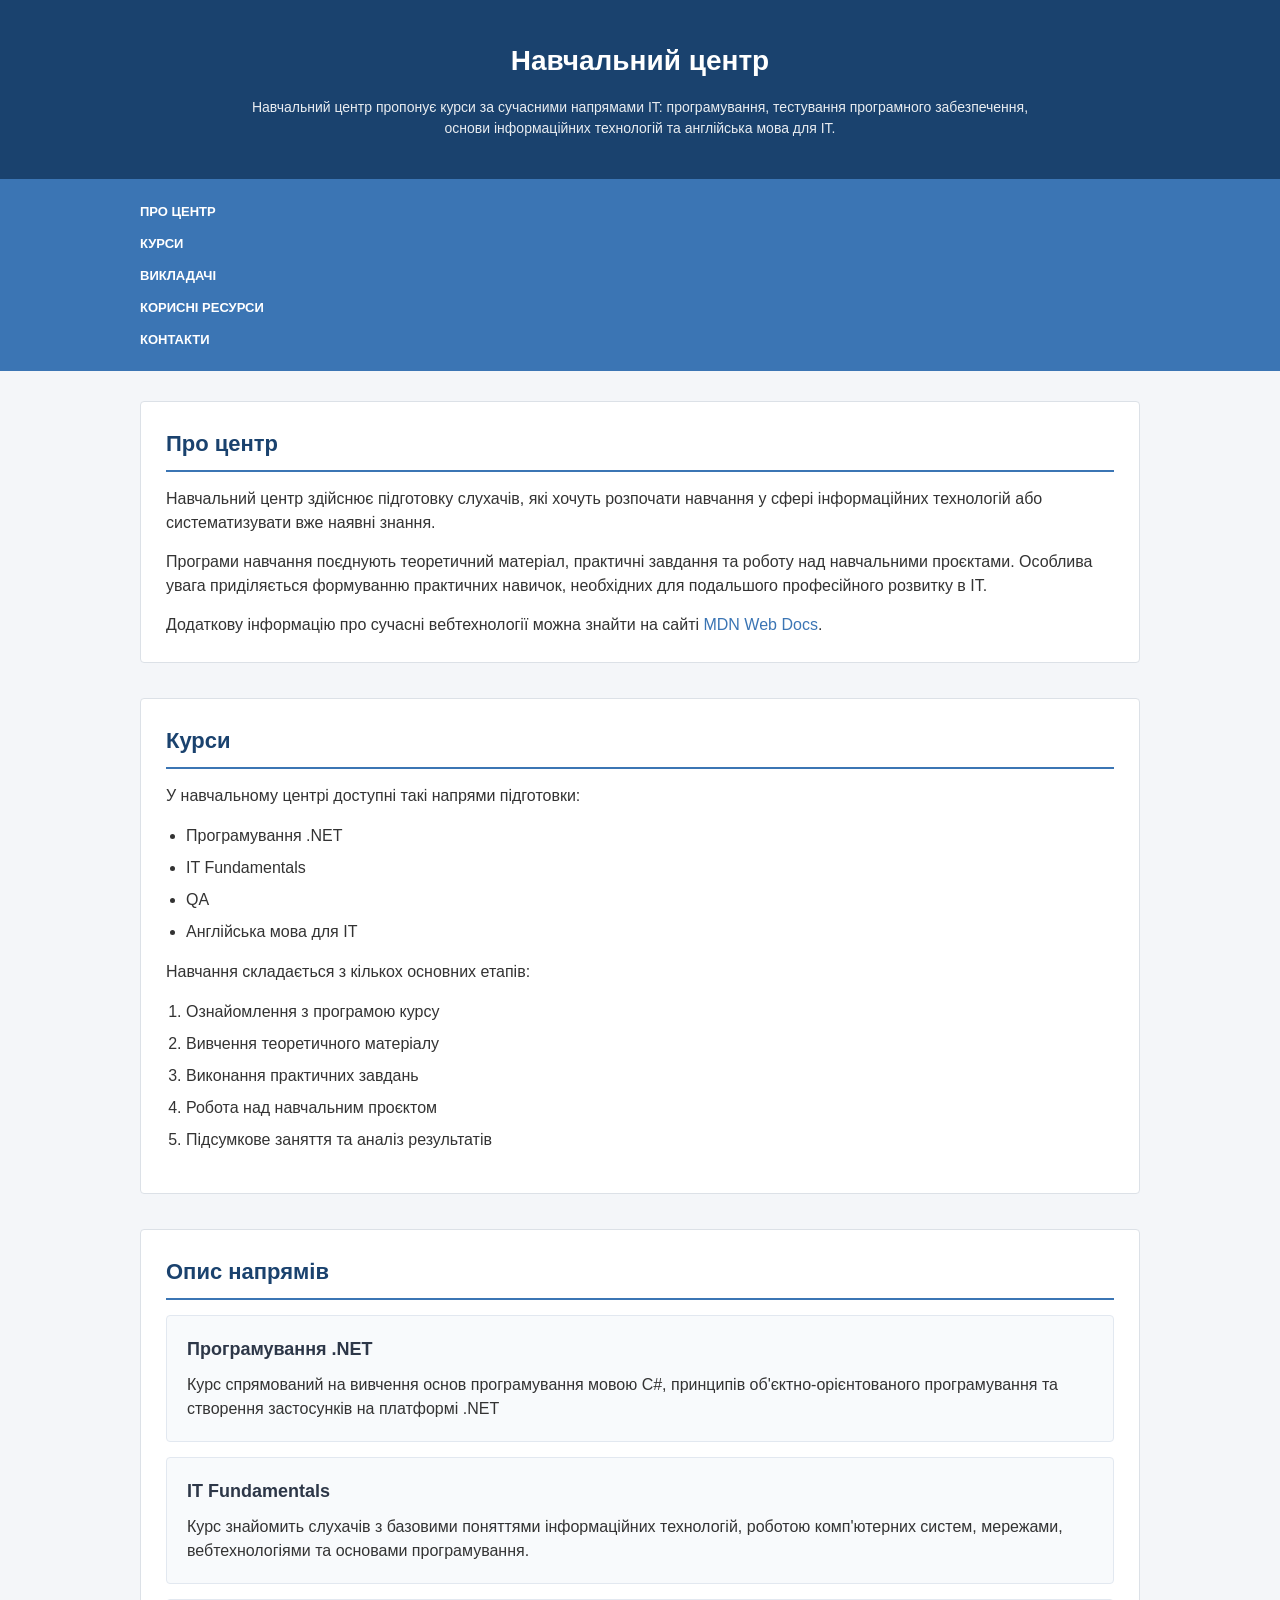
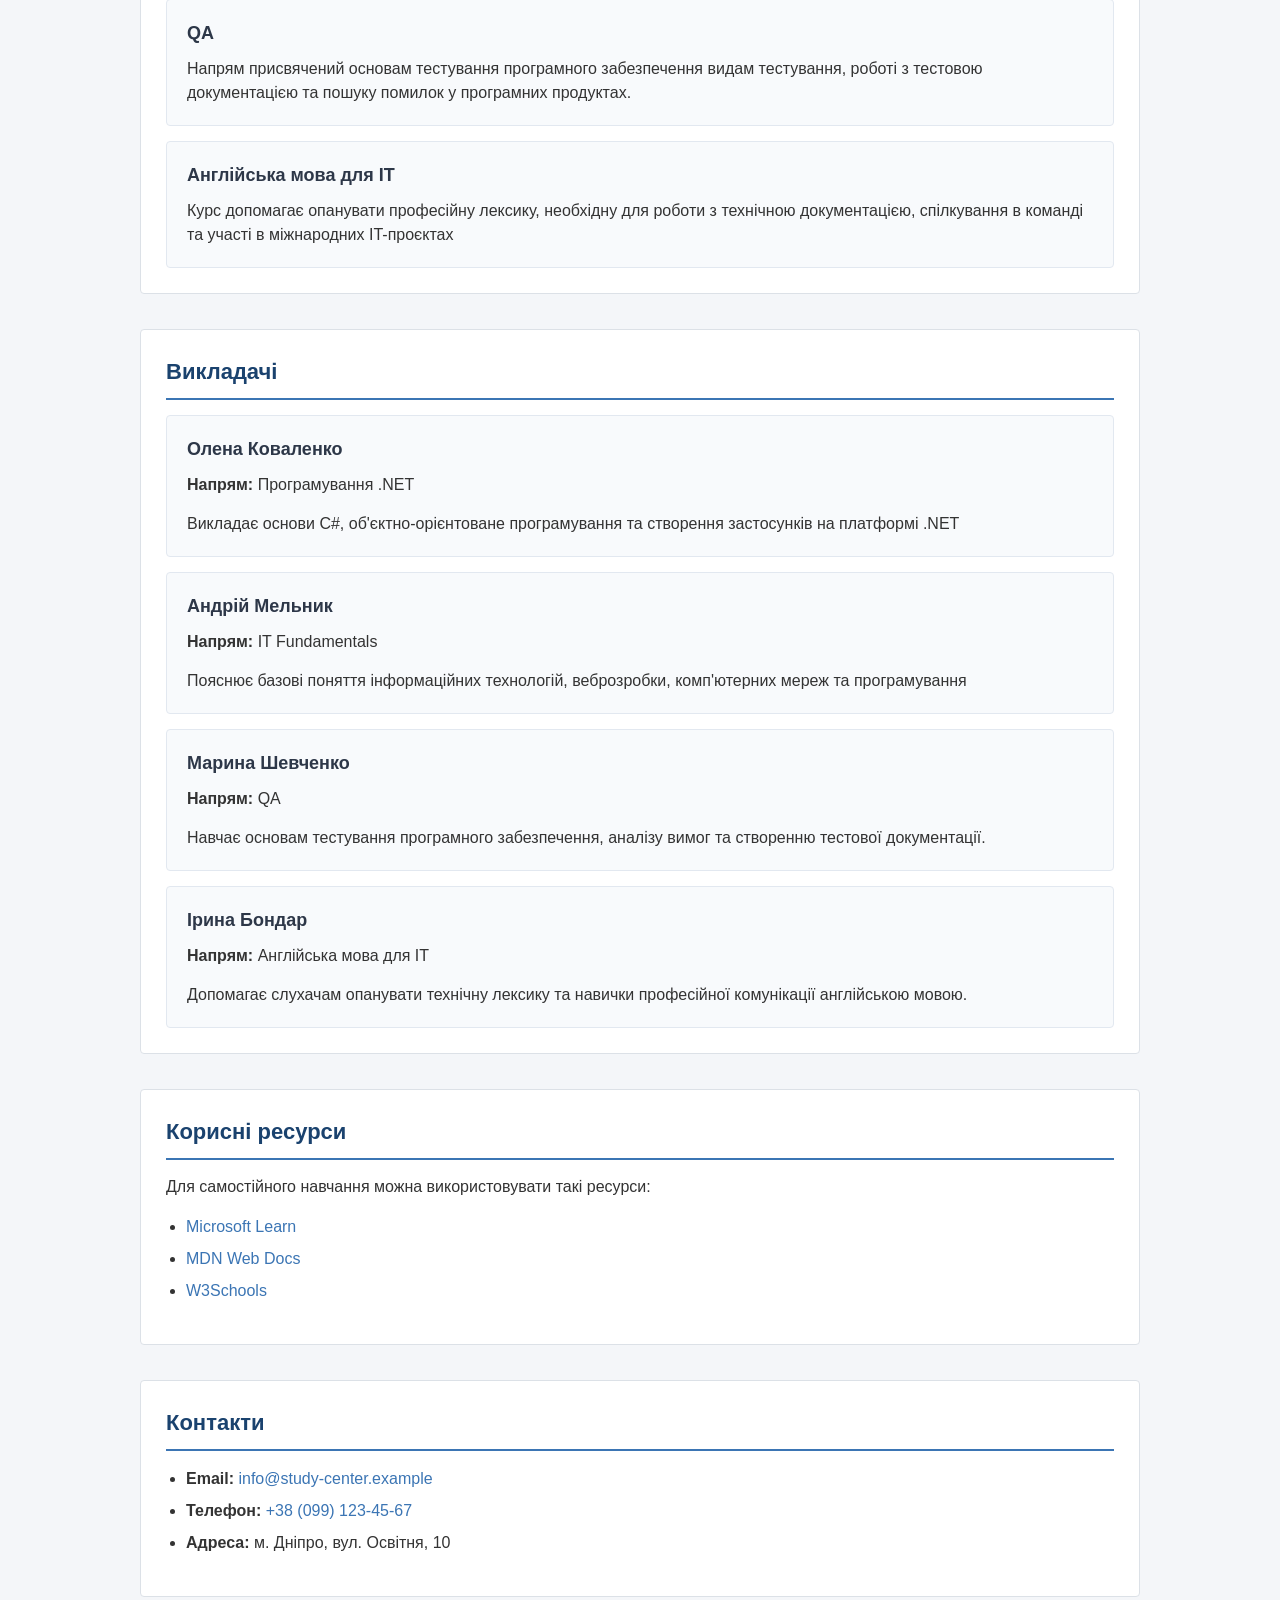
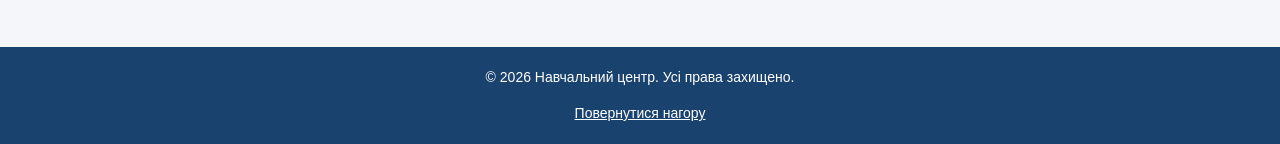
<file: hw_1/index.html>
<!DOCTYPE html>
<html lang="uk">
<head>
    <meta charset="UTF-8">
    <title>Навчальний центр</title>
	<link rel="stylesheet" href="style.css">
</head>
<body>

    
    <div id="header">
        <h1>Навчальний центр</h1>
        <p>Навчальний центр пропонує курси за сучасними напрямами IT: програмування, тестування програмного забезпечення, основи інформаційних технологій та англійська мова для IT.</p>
    </div>

    
    <div id="menu">
        <ul>
            <li><a href="#about">Про центр</a></li>
            <li><a href="#courses">Курси</a></li>
            <li><a href="#teachers">Викладачі</a></li>
            <li><a href="#resources">Корисні ресурси</a></li>
            <li><a href="#contacts">Контакти</a></li>
        </ul>
    </div>

    
    <div id="main-content">

        
        <div id="about">
            <h2>Про центр</h2>
            <p>Навчальний центр здійснює підготовку слухачів, які хочуть розпочати навчання у сфері інформаційних технологій або систематизувати вже наявні знання.</p>
            <p>Програми навчання поєднують теоретичний матеріал, практичні завдання та роботу над навчальними проєктами. Особлива увага приділяється формуванню практичних навичок, необхідних для подальшого професійного розвитку в IT.</p>
            <p>Додаткову інформацію про сучасні вебтехнології можна знайти на сайті <a href="https://developer.mozilla.org/" target="_blank">MDN Web Docs</a>.</p>
            
            
        </div>

        
        <div id="courses">
            <h2>Курси</h2>
            <p>У навчальному центрі доступні такі напрями підготовки:</p>
            <ul>
                <li>Програмування .NET</li>
                <li>IT Fundamentals</li>
                <li>QA</li>
                <li>Англійська мова для IT</li>
            </ul>
            
            <p>Навчання складається з кількох основних етапів:</p>
            <ol>
                <li>Ознайомлення з програмою курсу</li>
                <li>Вивчення теоретичного матеріалу</li>
                <li>Виконання практичних завдань</li>
                <li>Робота над навчальним проєктом</li>
                <li>Підсумкове заняття та аналіз результатів</li>
            </ol>
        </div>

        
        <div id="course-details">
            <h2>Опис напрямів</h2>

            <div class="course-card">
                <h3>Програмування .NET</h3>
                <p>Курс спрямований на вивчення основ програмування мовою C#, принципів об'єктно-орієнтованого програмування та створення застосунків на платформі .NET</p>
            </div>

            <div class="course-card">
                <h3>IT Fundamentals</h3>
                <p>Курс знайомить слухачів з базовими поняттями інформаційних технологій, роботою комп'ютерних систем, мережами, вебтехнологіями та основами програмування.</p>
            </div>

            <div class="course-card">
                <h3>QA</h3>
                <p>Напрям присвячений основам тестування програмного забезпечення видам тестування, роботі з тестовою документацією та пошуку помилок у програмних продуктах.</p>
            </div>

            <div class="course-card">
                <h3>Англійська мова для IT</h3>
                <p>Курс допомагає опанувати професійну лексику, необхідну для роботи з технічною документацією, спілкування в команді та участі в міжнародних IT-проєктах</p>
            </div>
        </div>

        
        <div id="teachers">
            <h2>Викладачі</h2>
            
            <div class="teacher-card">
                <h3>Олена Коваленко</h3>
                <p><strong>Напрям:</strong> Програмування .NET</p>
                <p>Викладає основи C#, об'єктно-орієнтоване програмування та створення застосунків на платформі .NET</p>
            </div>

            <div class="teacher-card">
                <h3>Андрій Мельник</h3>
                <p><strong>Напрям:</strong> IT Fundamentals</p>
                <p>Пояснює базові поняття інформаційних технологій, веброзробки, комп'ютерних мереж та програмування</p>
            </div>

            <div class="teacher-card">
                <h3>Марина Шевченко</h3>
                <p><strong>Напрям:</strong> QA</p>
                <p>Навчає основам тестування програмного забезпечення, аналізу вимог та створенню тестової документації.</p>
            </div>

            <div class="teacher-card">
                <h3>Ірина Бондар</h3>
                <p><strong>Напрям:</strong> Англійська мова для IT</p>
                <p>Допомагає слухачам опанувати технічну лексику та навички професійної комунікації англійською мовою.</p>
            </div>
        </div>

        
        <div id="resources">
            <h2>Корисні ресурси</h2>
            <p>Для самостійного навчання можна використовувати такі ресурси:</p>
            <ul>
                <li><a href="https://learn.microsoft.com/" target="_blank">Microsoft Learn</a></li>
                <li><a href="https://developer.mozilla.org/" target="_blank">MDN Web Docs</a></li>
                <li><a href="https://www.w3schools.com/" target="_blank">W3Schools</a></li>
            </ul>
        </div>

        
        <div id="contacts">
            <h2>Контакти</h2>
            <ul>
                <li><strong>Email:</strong> <a href="mailto:info@study-center.example">info@study-center.example</a></li>
                <li><strong>Телефон:</strong> <a href="tel:+380991234567">+38 (099) 123-45-67</a></li>
                <li><strong>Адреса:</strong> м. Дніпро, вул. Освітня, 10</li>
            </ul>
        </div>

    </div> 

    
    <div id="footer">
        <p>&copy; 2026 Навчальний центр. Усі права захищено.</p>
        <p><a href="#header">Повернутися нагору</a></p>
    </div>

</body>
</html>
</file>
<file: hw_1/style.css>
body {
    font-family: Arial, sans-serif;
    background-color: #f4f6f9;
    color: #333333;
    margin: 0;
    padding: 0;
    line-height: 1.5;
}


#header {
    background-color: #1a426e;
    color: #ffffff;
    text-align: center;
    padding: 40px 20px;
}

#header h1 {
    margin: 0 0 15px 0;
    font-size: 28px;
}

#header p {
    margin: 0 auto;
    max-width: 800px;
    font-size: 14px;
    opacity: 0.9;
}


#menu {
    background-color: #3b75b4;
    padding: 20px;
}

#menu ul {
    list-style: none;
    margin: 0;
    padding: 0;
    max-width: 1000px;
    margin: 0 auto;
}

#menu li {
    margin-bottom: 8px;
}

#menu li:last-child {
    margin-bottom: 0;
}

#menu a {
    color: #ffffff;
    text-transform: uppercase;
    font-size: 13px;
    font-weight: bold;
    text-decoration: none;
}

#menu a:hover {
    text-decoration: underline;
}

#main-content {
    max-width: 1000px;
    margin: 30px auto;
    padding: 0 20px;
}

#about, #courses, #course-details, #teachers, #resources, #contacts {
    background-color: #ffffff;
    border: 1px solid #dce1e7;
    border-radius: 4px;
    padding: 25px;
    margin-bottom: 35px;
}


#main-content h2 {
    color: #1a426e;
    font-size: 22px;
    margin-top: 0;
    margin-bottom: 15px;
    padding-bottom: 10px;
    border-bottom: 2px solid #3b75b4;
}


#main-content ul, #main-content ol {
    padding-left: 20px;
}

#main-content li {
    margin-bottom: 8px;
}


.course-card, .teacher-card {
    background-color: #f8fafc;
    border: 1px solid #e2e8f0;
    border-radius: 4px;
    padding: 20px;
    margin-top: 15px;
    margin-bottom: 15px;
}

.course-card:last-child, .teacher-card:last-child {
    margin-bottom: 0;
}


.course-card h3, .teacher-card h3 {
    color: #2d3748;
    font-size: 18px;
    margin-top: 0;
    margin-bottom: 10px;
}


p {
    margin-top: 0;
    margin-bottom: 15px;
}

p:last-child {
    margin-bottom: 0;
}

a {
    color: #3b75b4;
    text-decoration: none;
}

a:hover {
    text-decoration: underline;
}

#footer {
    background-color: #1a426e;
    color: #ffffff;
    text-align: center;
    padding: 20px;
    margin-top: 50px;
    font-size: 14px;
}

#footer a {
    color: #ffffff;
    text-decoration: underline;
}
</file>
